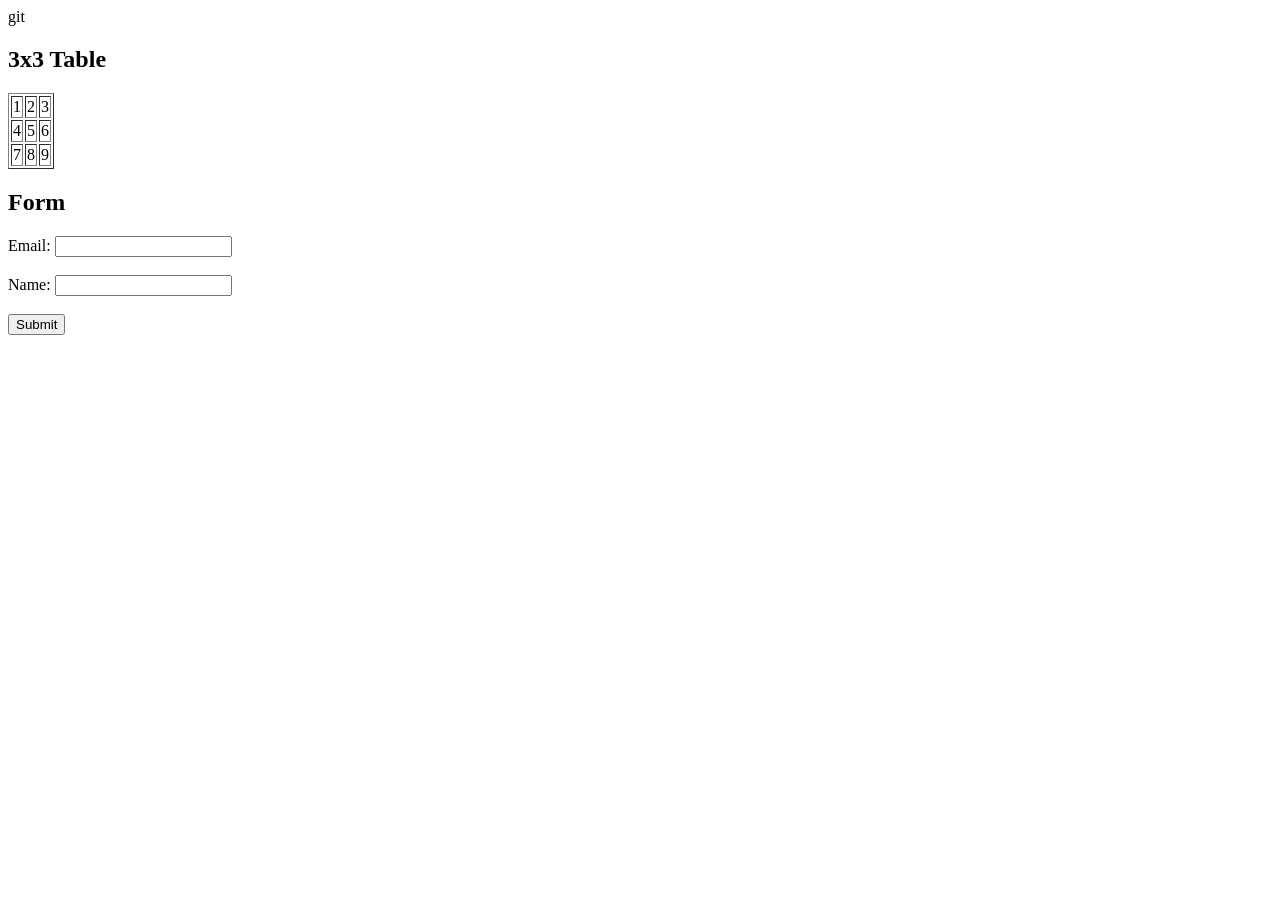
<file: index.html>
<!DOCTYPE html>
<html>
<head>
  <title>HTML Assignment</title>git 
</head>
<body>

  <h2>3x3 Table</h2>
  <table border="1">
    <tr><td>1</td><td>2</td><td>3</td></tr>
    <tr><td>4</td><td>5</td><td>6</td></tr>
    <tr><td>7</td><td>8</td><td>9</td></tr>
  </table>

  <h2>Form</h2>
  <form>
    <label>Email:</label>
    <input type="email" required><br><br>

    <label>Name:</label>
    <input type="text" required><br><br>

    <button type="submit">Submit</button>
  </form>

</body>
</html>
<!-- Test change for Git -->
</file>
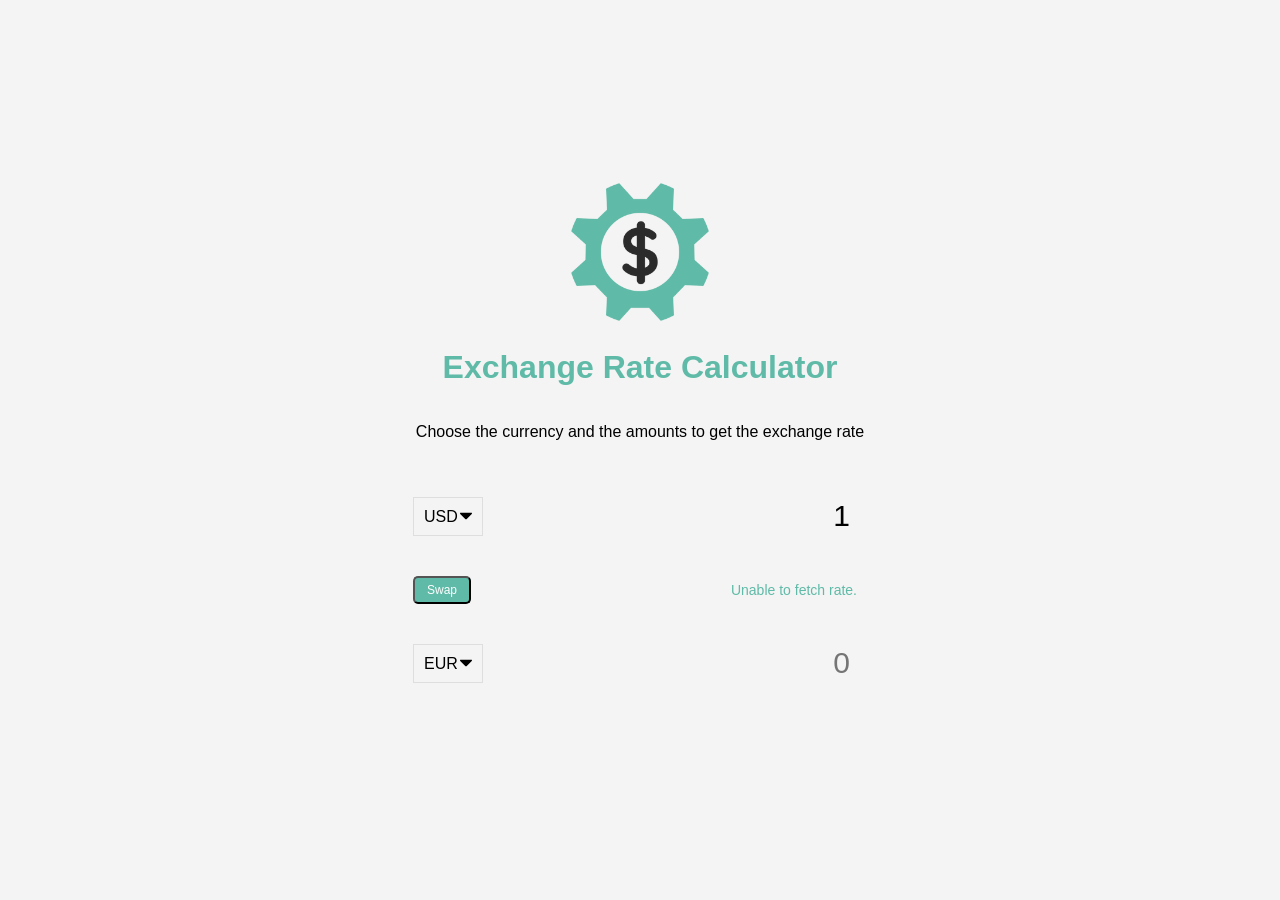
<file: exchange-rate/index.html>
<!DOCTYPE html>
<html lang="en">
  <head>
    <meta charset="UTF-8" />
    <meta name="viewport" content="width=device-width, initial-scale=1.0" />
    <meta http-equiv="X-UA-Compatible" content="ie=edge" />
    <title>Exchange Rate Calculator</title>
    <link rel="stylesheet" href="style.css" />
  </head>
  <body>
    <img src="img/money.png" alt="" class="money-img" />
    <h1>Exchange Rate Calculator</h1>
    <p>Choose the currency and the amounts to get the exchange rate</p>

    <div class="container">
      <div class="currency">
        <select id="currency-one">
          <option value="AED">AED</option>
          <option value="ARS">ARS</option>
          <option value="AUD">AUD</option>
          <option value="BGN">BGN</option>
          <option value="BRL">BRL</option>
          <option value="BSD">BSD</option>
          <option value="CAD">CAD</option>
          <option value="CHF">CHF</option>
          <option value="CLP">CLP</option>
          <option value="CNY">CNY</option>
          <option value="COP">COP</option>
          <option value="CZK">CZK</option>
          <option value="DKK">DKK</option>
          <option value="DOP">DOP</option>
          <option value="EGP">EGP</option>
          <option value="EUR">EUR</option>
          <option value="FJD">FJD</option>
          <option value="GBP">GBP</option>
          <option value="GTQ">GTQ</option>
          <option value="HKD">HKD</option>
          <option value="HRK">HRK</option>
          <option value="HUF">HUF</option>
          <option value="IDR">IDR</option>
          <option value="ILS">ILS</option>
          <option value="INR">INR</option>
          <option value="ISK">ISK</option>
          <option value="JPY">JPY</option>
          <option value="KRW">KRW</option>
          <option value="KZT">KZT</option>
          <option value="MXN">MXN</option>
          <option value="MYR">MYR</option>
          <option value="NOK">NOK</option>
          <option value="NZD">NZD</option>
          <option value="PAB">PAB</option>
          <option value="PEN">PEN</option>
          <option value="PHP">PHP</option>
          <option value="PKR">PKR</option>
          <option value="PLN">PLN</option>
          <option value="PYG">PYG</option>
          <option value="RON">RON</option>
          <option value="RUB">RUB</option>
          <option value="SAR">SAR</option>
          <option value="SEK">SEK</option>
          <option value="SGD">SGD</option>
          <option value="THB">THB</option>
          <option value="TRY">TRY</option>
          <option value="TWD">TWD</option>
          <option value="UAH">UAH</option>
          <option value="USD" selected>USD</option>
          <option value="UYU">UYU</option>
          <option value="VND">VND</option>
          <option value="ZAR">ZAR</option>
        </select>
        <input type="number" id="amount-one" placeholder="0" value="1" />
      </div>

      <div class="swap-rate-container">
        <button class="btn" id="swap">
          Swap
        </button>
        <div class="rate" id="rate"></div>
      </div>

      <div class="currency">
        <select id="currency-two">
          <option value="AED">AED</option>
          <option value="ARS">ARS</option>
          <option value="AUD">AUD</option>
          <option value="BGN">BGN</option>
          <option value="BRL">BRL</option>
          <option value="BSD">BSD</option>
          <option value="CAD">CAD</option>
          <option value="CHF">CHF</option>
          <option value="CLP">CLP</option>
          <option value="CNY">CNY</option>
          <option value="COP">COP</option>
          <option value="CZK">CZK</option>
          <option value="DKK">DKK</option>
          <option value="DOP">DOP</option>
          <option value="EGP">EGP</option>
          <option value="EUR" selected>EUR</option>
          <option value="FJD">FJD</option>
          <option value="GBP">GBP</option>
          <option value="GTQ">GTQ</option>
          <option value="HKD">HKD</option>
          <option value="HRK">HRK</option>
          <option value="HUF">HUF</option>
          <option value="IDR">IDR</option>
          <option value="ILS">ILS</option>
          <option value="INR">INR</option>
          <option value="ISK">ISK</option>
          <option value="JPY">JPY</option>
          <option value="KRW">KRW</option>
          <option value="KZT">KZT</option>
          <option value="MXN">MXN</option>
          <option value="MYR">MYR</option>
          <option value="NOK">NOK</option>
          <option value="NZD">NZD</option>
          <option value="PAB">PAB</option>
          <option value="PEN">PEN</option>
          <option value="PHP">PHP</option>
          <option value="PKR">PKR</option>
          <option value="PLN">PLN</option>
          <option value="PYG">PYG</option>
          <option value="RON">RON</option>
          <option value="RUB">RUB</option>
          <option value="SAR">SAR</option>
          <option value="SEK">SEK</option>
          <option value="SGD">SGD</option>
          <option value="THB">THB</option>
          <option value="TRY">TRY</option>
          <option value="TWD">TWD</option>
          <option value="UAH">UAH</option>
          <option value="USD">USD</option>
          <option value="UYU">UYU</option>
          <option value="VND">VND</option>
          <option value="ZAR">ZAR</option>
        </select>
        <input type="number" id="amount-two" placeholder="0" />
      </div>
    </div>

    <script src="script.js"></script>
  </body>
</html>
</file>
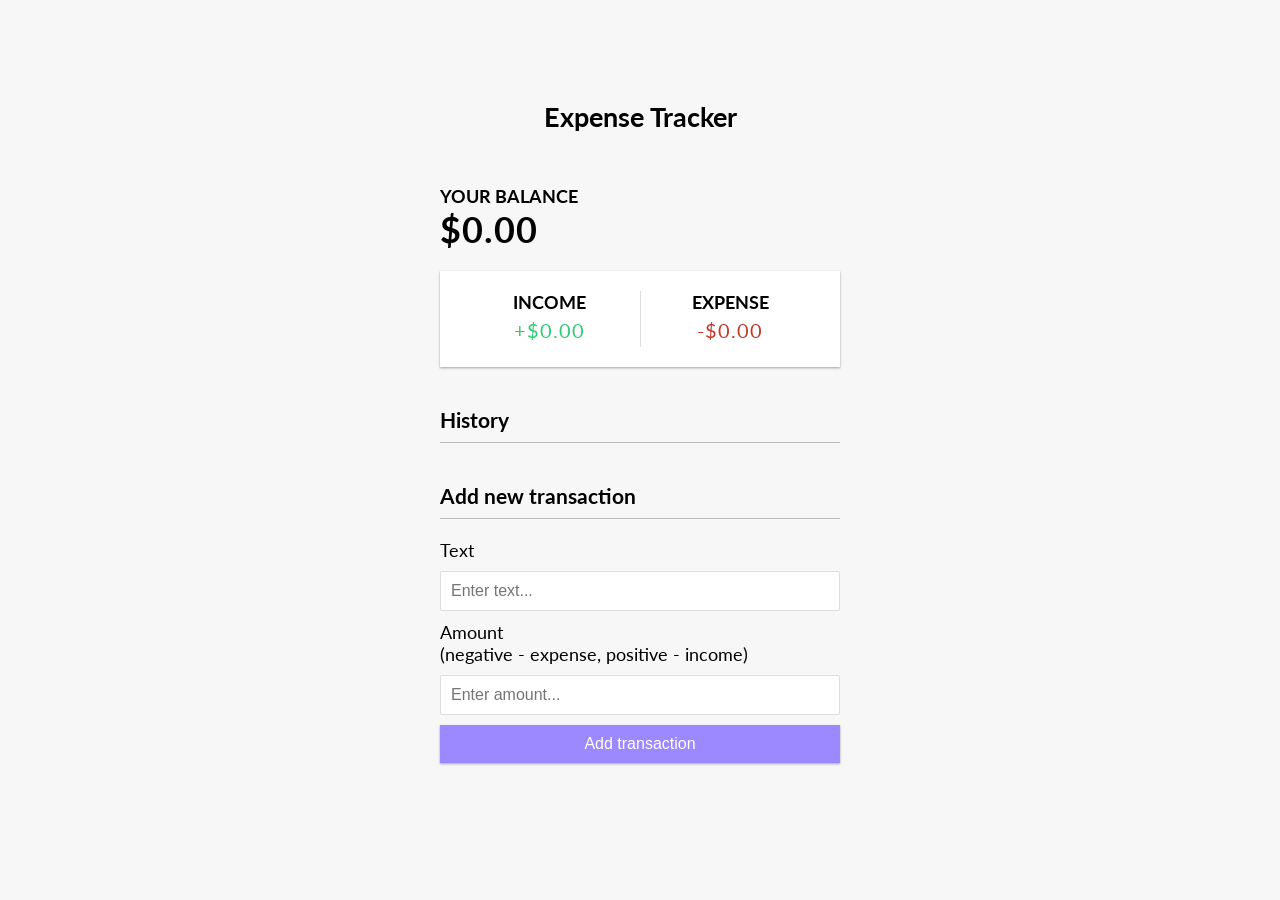
<file: expense-tracker/index.html>
<!DOCTYPE html>
<html lang="en">
  <head>
    <meta charset="UTF-8" />
    <meta name="viewport" content="width=device-width, initial-scale=1.0" />
    <meta http-equiv="X-UA-Compatible" content="ie=edge" />
    <link rel="stylesheet" href="style.css" />
    <title>Expense Tracker</title>
  </head>
  <body>
    <h2>Expense Tracker</h2>

    <div class="container">
      <h4>Your Balance</h4>
      <h1 id="balance">$0.00</h1>

      <div class="inc-exp-container">
        <div>
          <h4>Income</h4>
          <p id="money-plus" class="money plus">+$0.00</p>
        </div>
        <div>
          <h4>Expense</h4>
          <p id="money-minus" class="money minus">-$0.00</p>
        </div>
      </div>

      <h3>History</h3>
      <ul id="list" class="list">
        <!-- <li class="minus">
          Cash <span>-$400</span><button class="delete-btn">x</button>
        </li> -->
      </ul>

      <h3>Add new transaction</h3>
      <form id="form">
        <div class="form-control">
          <label for="text">Text</label>
          <input type="text" id="text" placeholder="Enter text..." />
        </div>
        <div class="form-control">
          <label for="amount"
            >Amount <br />
            (negative - expense, positive - income)</label
          >
          <input type="number" id="amount" placeholder="Enter amount..." />
        </div>
        <button class="btn">Add transaction</button>
      </form>
    </div>

    <script src="script.js"></script>
  </body>
</html>
</file>
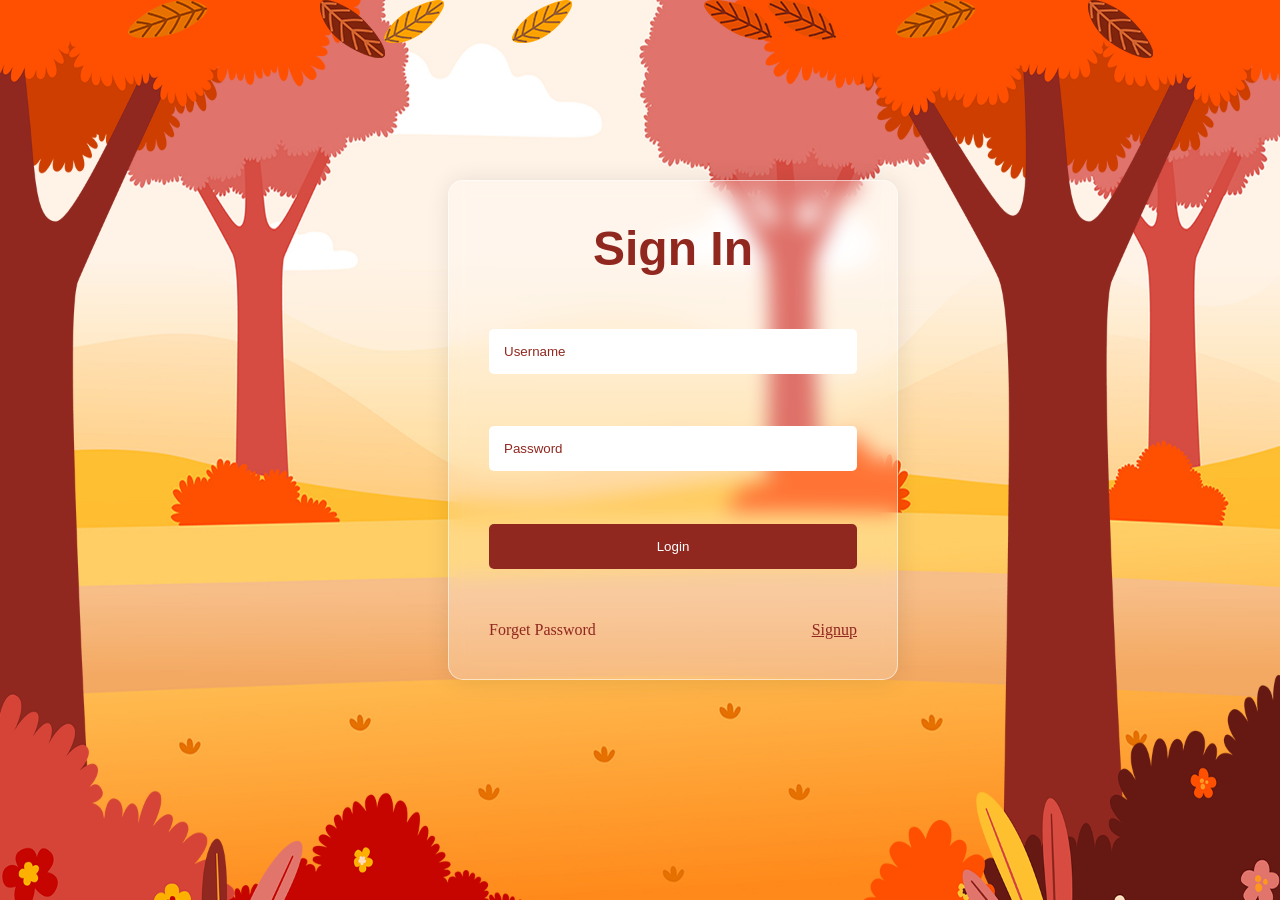
<file: glassmorphism/index.html>
<!DOCTYPE html>
<html lang="en">
<head>
	<meta charset="UTF-8">
	<title>Animated Glassmorphism Login Page</title>
	<link rel="stylesheet" href="style.css">
</head>
<body>
	<section>
		<div class="leaves">
			<div class="set">
				<div><img src="leaf_01.png"></div>
				<div><img src="leaf_02.png"></div>
				<div><img src="leaf_03.png"></div>
				<div><img src="leaf_04.png"></div>
				<div><img src="leaf_01.png"></div>
				<div><img src="leaf_02.png"></div>
				<div><img src="leaf_03.png"></div>
				<div><img src="leaf_04.png"></div>
			</div>
		</div> 
		<img src="bg.jpg" class="bg">
		<!-- <img src="girl.png" class="girl"> -->
		<img src="trees.png" class="trees">
		<div class="login">
			<h2>Sign In</h2>
			<div class="inputBox">
				<input type="text" placeholder="Username">
			</div>
			<div class="inputBox">
				<input type="password" placeholder="Password">
			</div>
			<div class="inputBox">
				<input type="submit" value="Login" id="btn">
			</div>
			<div class="group">
				<a href="#" class="forget">Forget Password</a>
				<a href="#">Signup</a>
			</div>
		</div>
		
	</section>
</body>
</html>
</file>
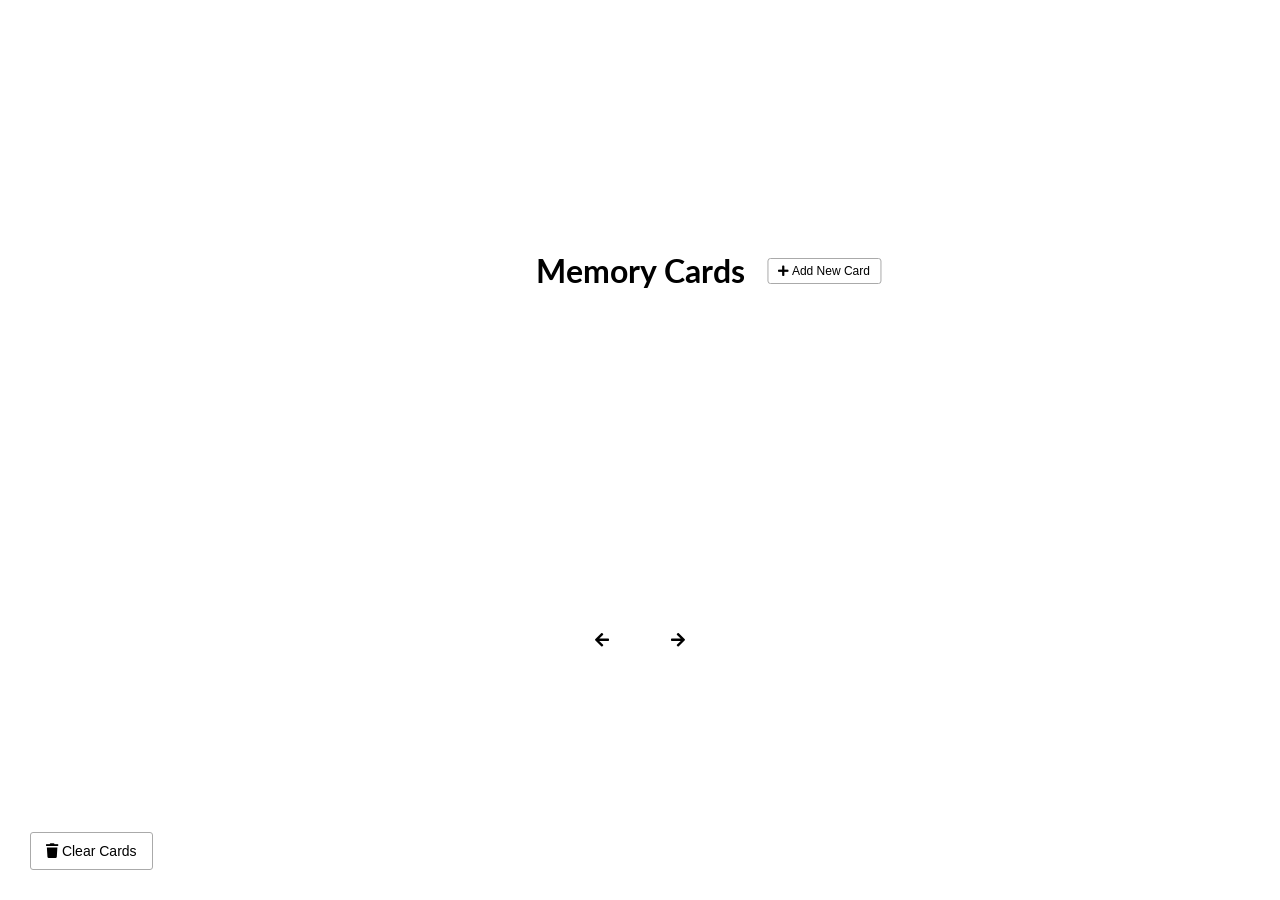
<file: memory-cards/index.html>
<!DOCTYPE html>
<html lang="en">
  <head>
    <meta charset="UTF-8" />
    <meta name="viewport" content="width=device-width, initial-scale=1.0" />
    <meta http-equiv="X-UA-Compatible" content="ie=edge" />
    <link
      rel="stylesheet"
      href="https://cdnjs.cloudflare.com/ajax/libs/font-awesome/5.11.2/css/all.min.css"
      integrity="sha256-+N4/V/SbAFiW1MPBCXnfnP9QSN3+Keu+NlB+0ev/YKQ="
      crossorigin="anonymous"
    />
    <link rel="stylesheet" href="style.css" />
    <title>Memory Cards</title>
  </head>
  <body>
    <button id="clear" class="clear btn">
      <i class="fas fa-trash"></i> Clear Cards
    </button>

    <h1>
      Memory Cards
      <button id="show" class="btn btn-small">
        <i class="fas fa-plus"></i> Add New Card
      </button>
    </h1>

    <div id="cards-container" class="cards">
      <!-- <div class="card active">
        <div class="inner-card">
          <div class="inner-card-front">
            <p>
              What is PHP?
            </p>
          </div>
          <div class="inner-card-back">
            <p>
              A programming language
            </p>
          </div>
        </div>
      </div>

      <div class="card">
        <div class="inner-card">
          <div class="inner-card-front">
            <p>
              What is PHP?
            </p>
          </div>
          <div class="inner-card-back">
            <p>
              A programming language
            </p>
          </div>
        </div>
      </div> -->
    </div>

    <div class="navigation">
      <button id="prev" class="nav-button">
        <i class="fas fa-arrow-left"></i>
      </button>

      <p id="current"></p>

      <button id="next" class="nav-button">
        <i class="fas fa-arrow-right"></i>
      </button>
    </div>

    <div id="add-container" class="add-container">
      <h1>
        Add New Card
        <button id="hide" class="btn btn-small btn-ghost">
          <i class="fas fa-times"></i>
        </button>
      </h1>

      <div class="form-group">
        <label for="question">Question</label>
        <textarea id="question" placeholder="Enter question..."></textarea>
      </div>

      <div class="form-group">
        <label for="answer">Answer</label>
        <textarea id="answer" placeholder="Enter Answer..."></textarea>
      </div>

      <button id="add-card" class="btn">
        <i class="fas fa-plus"></i> Add Card
      </button>
    </div>

    <script src="script.js"></script>
  </body>
</html>
</file>
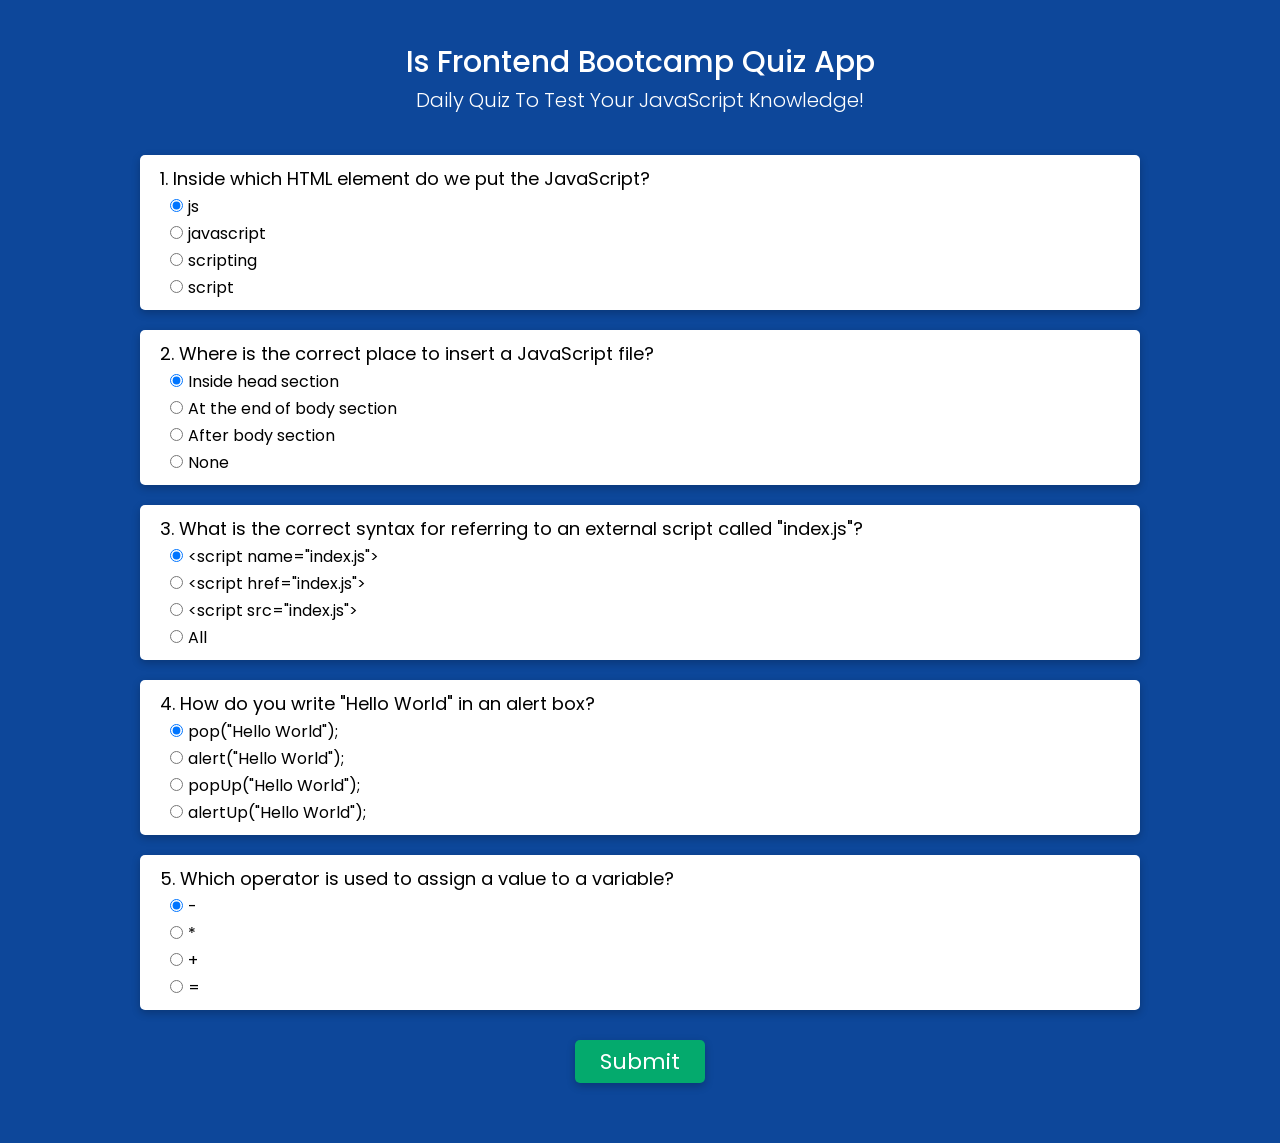
<file: QuizApp/index.html>
<!DOCTYPE html>
<html lang="en">
<head>
    <meta charset="UTF-8">
    <meta http-equiv="X-UA-Compatible" content="IE=edge">
    <meta name="viewport" content="width=device-width, initial-scale=1.0">
    <title>Quiz-App -  Daily Quiz To Test Your JavaScript Knowledge</title>

    <link rel="icon" type="image/x-icon" href="./images/favicon.ico">
    <link rel="stylesheet" href="./style.css">
</head>
<body>

    <main>
        <section class="quiz">
            <div class="heading">
                <p class="title">Is Frontend Bootcamp Quiz App</p>
                <p class="subtitle">Daily Quiz To Test Your JavaScript Knowledge!</p>
            </div>

            <div class="result hide">
                <p></p>
                <p class="reload">
                    <button onclick="document.location.reload(true)">Try Again?</button>
                </p>
            </div>

            <form class="quiz-form">
                <div class="question ">
                    <p>1. Inside which HTML element do we put the JavaScript?</p>
                    <div class="option">
                        <input type="radio" name="q1" id="" value="A" checked>
                        <label for="">js</label>
                    </div>
                    <div class="option">
                        <input type="radio" name="q1" id="" value="B">
                        <label for="">javascript</label>
                    </div>
                    <div class="option">
                        <input type="radio" name="q1" id="" value="C">
                        <label for="">scripting</label>
                    </div>
                    <div class="option">
                        <input type="radio" name="q1" id="" value="D">
                        <label for="">script</label>
                    </div>
                </div>

                <div class="question">
                    <p>2. Where is the correct place to insert a JavaScript file?</p>
                    <div class="option">
                        <input type="radio" name="q2" id="" value="A" checked>
                        <label for="">Inside head section</label>
                    </div>
                    <div class="option">
                        <input type="radio" name="q2" id="" value="B">
                        <label for="">At the end of body section</label>
                    </div>
                    <div class="option">
                        <input type="radio" name="q2" id="" value="C">
                        <label for="">After body section</label>
                    </div>
                    <div class="option">
                        <input type="radio" name="q2" id="" value="D">
                        <label for="">None</label>
                    </div>
                </div>

                <div class="question">
                    <p>3. What is the correct syntax for referring to an external script called "index.js"?</p>
                    <div class="option">
                        <input type="radio" name="q3" id="" value="A" checked>
                        <label for="">&#60;script name="index.js"&#62;</label>
                    </div>
                    <div class="option">
                        <input type="radio" name="q3" id="" value="B">
                        <label for="">&#60;script href="index.js"&#62;</label>
                    </div>
                    <div class="option">
                        <input type="radio" name="q3" id="" value="C">
                        <label for="">&#60;script src="index.js"&#62;</label>
                    </div>
                    <div class="option">
                        <input type="radio" name="q3" id="" value="D">
                        <label for="">All</label>
                    </div>
                </div>

                <div class="question">
                    <p>4. How do you write "Hello World" in an alert box?</p>
                    <div class="option">
                        <input type="radio" name="q4" id="" value="A" checked>
                        <label for="">pop("Hello World");</label>
                    </div>
                    <div class="option">
                        <input type="radio" name="q4" id="" value="B">
                        <label for="">alert("Hello World");</label>
                    </div>
                    <div class="option">
                        <input type="radio" name="q4" id="" value="C">
                        <label for="">popUp("Hello World");</label>
                    </div>
                    <div class="option">
                        <input type="radio" name="q4" id="" value="D">
                        <label for="">alertUp("Hello World");</label>
                    </div>
                </div>

                <div class="question">
                    <p>5. Which operator is used to assign a value to a variable?</p>
                    <div class="option">
                        <input type="radio" name="q5" id="" value="A" checked>
                        <label for="">-</label>
                    </div>
                    <div class="option">
                        <input type="radio" name="q5" id="" value="B">
                        <label for="">*</label>
                    </div>
                    <div class="option">
                        <input type="radio" name="q5" id="" value="C">
                        <label for="">+</label>
                    </div>
                    <div class="option">
                        <input type="radio" name="q5" id="" value="D">
                        <label for="">=</label>
                    </div>
                </div>
                <div class="submit">
                    <input type="submit" value="Submit">
                </div>
            </form>
        </section>
    </main>

    <script src="app.js"></script>
    
</body>
</html>
</file>
<file: exchange-rate/style.css>
:root {
  --primary-color: #5fbaa7;
}

* {
  box-sizing: border-box;
}

body {
  background-color: #f4f4f4;
  font-family: Arial, Helvetica, sans-serif;
  display: flex;
  flex-direction: column;
  align-items: center;
  justify-content: center;
  height: 100vh;
  margin: 0;
  padding: 20px;
}

h1 {
  color: var(--primary-color);
}

p {
  text-align: center;
}

.btn {
  color: #fff;
  background: var(--primary-color);
  cursor: pointer;
  border-radius: 5px;
  font-size: 12px;
  padding: 5px 12px;
}

.money-img {
  width: 150px;
}

.currency {
  padding: 40px 0;
  display: flex;
  align-items: center;
  justify-content: space-between;
}

.currency select {
  padding: 10px 20px 10px 10px;
  -moz-appearance: none;
  -webkit-appearance: none;
  appearance: none;
  border: 1px solid #dedede;
  font-size: 16px;
  /*  You may not need these following lines. The arrow did not show for me on MacOS/Chrome so I added it. Just remove it if you would like  */
  background: transparent;
  background-image: url('data:image/svg+xml;charset=US-ASCII,%3Csvg%20xmlns%3D%22http%3A%2F%2Fwww.w3.org%2F2000%2Fsvg%22%20width%3D%22292.4%22%20height%3D%22292.4%22%3E%3Cpath%20fill%3D%22%20000002%22%20d%3D%22M287%2069.4a17.6%2017.6%200%200%200-13-5.4H18.4c-5%200-9.3%201.8-12.9%205.4A17.6%2017.6%200%200%200%200%2082.2c0%205%201.8%209.3%205.4%2012.9l128%20127.9c3.6%203.6%207.8%205.4%2012.8%205.4s9.2-1.8%2012.8-5.4L287%2095c3.5-3.5%205.4-7.8%205.4-12.8%200-5-1.9-9.2-5.5-12.8z%22%2F%3E%3C%2Fsvg%3E');
  background-position: right 10px top 50%, 0, 0;
  background-size: 12px auto, 100%;
  background-repeat: no-repeat;
}

.currency input {
  border: 0;
  background: transparent;
  font-size: 30px;
  text-align: right;
}

.swap-rate-container {
  display: flex;
  align-items: center;
  justify-content: space-between;
}

.rate {
  color: var(--primary-color);
  font-size: 14px;
  padding: 0 10px;
}

select:focus,
input:focus,
button:focus {
  outline: 0;
}

@media (max-width: 600px) {
  .currency input {
    width: 200px;
  }
}
</file>
<file: expense-tracker/style.css>
@import url('https://fonts.googleapis.com/css?family=Lato&display=swap');

:root {
  --box-shadow: 0 1px 3px rgba(0, 0, 0, 0.12), 0 1px 2px rgba(0, 0, 0, 0.24);
}

* {
  box-sizing: border-box;
}

body {
  background-color: #f7f7f7;
  display: flex;
  flex-direction: column;
  align-items: center;
  justify-content: center;
  min-height: 100vh;
  margin: 0;
  font-family: 'Lato', sans-serif;
  font-size: 18px;
}

.container {
  margin: 30px auto;
  width: 400px;
}

h1 {
  letter-spacing: 1px;
  margin: 0;
}

h3 {
  border-bottom: 1px solid #bbb;
  padding-bottom: 10px;
  margin: 40px 0 10px;
}

h4 {
  margin: 0;
  text-transform: uppercase;
}

.inc-exp-container {
  background-color: #fff;
  box-shadow: var(--box-shadow);
  padding: 20px;
  display: flex;
  justify-content: space-between;
  margin: 20px 0;
}

.inc-exp-container > div {
  flex: 1;
  text-align: center;
}

.inc-exp-container > div:first-of-type {
  border-right: 1px solid #dedede;
}

.money {
  font-size: 20px;
  letter-spacing: 1px;
  margin: 5px 0;
}

.money.plus {
  color: #2ecc71;
}

.money.minus {
  color: #c0392b;
}

label {
  display: inline-block;
  margin: 10px 0;
}

input[type='text'],
input[type='number'] {
  border: 1px solid #dedede;
  border-radius: 2px;
  display: block;
  font-size: 16px;
  padding: 10px;
  width: 100%;
}

.btn {
  cursor: pointer;
  background-color: #9c88ff;
  box-shadow: var(--box-shadow);
  color: #fff;
  border: 0;
  display: block;
  font-size: 16px;
  margin: 10px 0 30px;
  padding: 10px;
  width: 100%;
}

.btn:focus,
.delete-btn:focus {
  outline: 0;
}

.list {
  list-style-type: none;
  padding: 0;
  margin-bottom: 40px;
}

.list li {
  background-color: #fff;
  box-shadow: var(--box-shadow);
  color: #333;
  display: flex;
  justify-content: space-between;
  position: relative;
  padding: 10px;
  margin: 10px 0;
}

.list li.plus {
  border-right: 5px solid #2ecc71;
}

.list li.minus {
  border-right: 5px solid #c0392b;
}

.delete-btn {
  cursor: pointer;
  background-color: #e74c3c;
  border: 0;
  color: #fff;
  font-size: 20px;
  line-height: 20px;
  padding: 2px 5px;
  position: absolute;
  top: 50%;
  left: 0;
  transform: translate(-100%, -50%);
  opacity: 0;
  transition: opacity 0.3s ease;
}

.list li:hover .delete-btn {
  opacity: 1;
}
</file>
<file: glassmorphism/style.css>
* {
    margin: 0;
    padding: 0;
    box-sizing: border-box;
}

body {
    height: 100vh;
}
.bg {
    height: 100vh;
    width: 100%;
}
.trees {
    position: absolute;
    left: 0;
    top: 0;
    height: 100vh;
    width: 100%;
}
.login {
    position: absolute;
    left: 35%;
    top: 20%;
    display: flex;
    flex-direction: column;
    justify-content: space-between;
    align-items: center;
    gap: 20px;
    background-color: rgba(255, 255, 255, 0.208);
    backdrop-filter: blur(10px);
    width: 450px;
    height: 500px;
    padding: 40px;
    border-radius: 15px;
    border: .5px solid rgba(255, 255, 255, 0.56);
    box-shadow: 1px 1px 25px rgba(0, 0, 0, 0.097);
}
.login div {
    width: 100%;
}
h2 {
    width: 100%;
    text-align: center;
    color: #90281F;
    font-size: 3rem;
    font-family: 'Poppins', sans-serif;
}
.inputBox input {
    width: 100%;
    padding: 15px;
    border-radius: 5px;
    border: none;
    color: #90281F;
    outline: none;
    text-transform: capitalize;
}
.inputBox input::placeholder {
    color: #90281F;
}
#btn {
    background-color: #90281F;
    color: white;
    cursor: pointer;
    transition: .3s ease;
}
#btn:hover {
    opacity: 0.8;
}
.group {
    display: flex;
    justify-content: space-between;
    align-items: center;
}
.group a {
    color: #90281F;
}
.forget {
    text-decoration: none;
}

/* 🍃 Animation by pilupadare: Falling leaves with wind and gravity effect */
.leaves {
    position: absolute;
    width: 100%;
    height: 100%;
    top: 0;
    left: 0;
    pointer-events: none;
    overflow: hidden;
    z-index: 2;
}

.leaves .set div {
    position: absolute;
    animation: fall ease-in-out infinite;
}

/* Varying leaf sizes and speeds for realism */
.leaves .set div:nth-child(1) {
    left: 10%;
    width: 30px;
    animation-duration: 12s;
    animation-delay: 0s;
    z-index: 1;
}
.leaves .set div:nth-child(2) {
    left: 25%;
    width: 45px;
    animation-duration: 10s;
    animation-delay: 2s;
    z-index: 2;
}
.leaves .set div:nth-child(3) {
    left: 40%;
    width: 35px;
    animation-duration: 14s;
    animation-delay: 4s;
    z-index: 3;
}
.leaves .set div:nth-child(4) {
    left: 55%;
    width: 40px;
    animation-duration: 11s;
    animation-delay: 1s;
    z-index: 1;
}
.leaves .set div:nth-child(5) {
    left: 70%;
    width: 38px;
    animation-duration: 13s;
    animation-delay: 3s;
    z-index: 2;
}
.leaves .set div:nth-child(6) {
    left: 85%;
    width: 42px;
    animation-duration: 9s;
    animation-delay: 5s;
    z-index: 3;
}
.leaves .set div:nth-child(7) {
    left: 30%;
    width: 36px;
    animation-duration: 12s;
    animation-delay: 6s;
    z-index: 2;
}
.leaves .set div:nth-child(8) {
    left: 60%;
    width: 34px;
    animation-duration: 10s;
    animation-delay: 7s;
    z-index: 1;
}

@keyframes fall {
    0% {
        top: -50px;
        transform: rotate(0deg) translateX(0);
        opacity: 1;
    }
    50% {
        transform: rotate(180deg) translateX(30px);
        opacity: 0.7;
    }
    100% {
        top: 100%;
        transform: rotate(360deg) translateX(-30px);
        opacity: 0;
    }
}
</file>
<file: memory-cards/style.css>
@import url('https://fonts.googleapis.com/css?family=Lato:300,500,700&display=swap');

* {
  box-sizing: border-box;
}

body {
  background-color: #fff;
  display: flex;
  flex-direction: column;
  align-items: center;
  justify-content: center;
  height: 100vh;
  margin: 0;
  overflow: hidden;
  font-family: 'Lato', sans-serif;
}

h1 {
  position: relative;
}

h1 button {
  position: absolute;
  right: 0;
  transform: translate(120%, -50%);
  z-index: 2;
}

.btn {
  cursor: pointer;
  background-color: #fff;
  border: 1px solid #aaa;
  border-radius: 3px;
  font-size: 14px;
  margin-top: 20px;
  padding: 10px 15px;
}

.btn-small {
  font-size: 12px;
  padding: 5px 10px;
}

.btn-ghost {
  border: 0;
  background-color: transparent;
}

.clear {
  position: absolute;
  bottom: 30px;
  left: 30px;
}

.cards {
  perspective: 1000px;
  position: relative;
  height: 300px;
  width: 500px;
  max-width: 100%;
}

.card {
  position: absolute;
  opacity: 0;
  font-size: 1.5em;
  top: 0;
  left: 0;
  height: 100%;
  width: 100%;
  transform: translateX(50%) rotateY(-10deg);
  transition: transform 0.4s ease, opacity 0.4s ease;
}

.card.active {
  cursor: pointer;
  opacity: 1;
  z-index: 10;
  transform: translateX(0) rotateY(0deg);
}

.card.left {
  transform: translateX(-50%) rotateY(10deg);
}

.inner-card {
  box-shadow: 0 1px 10px rgba(0, 0, 0, 0.3);
  border-radius: 4px;
  height: 100%;
  width: 100%;
  position: relative;
  transform-style: preserve-3d;
  transition: transform 0.4s ease;
}

.card.show-answer .inner-card {
  transform: rotateX(180deg);
}

.inner-card-front,
.inner-card-back {
  backface-visibility: hidden;
  position: absolute;
  top: 0;
  left: 0;
  display: flex;
  align-items: center;
  justify-content: center;
  height: 100%;
  width: 100%;
  background: #fff;
}

.inner-card-front {
  transform: rotateX(0deg);
  z-index: 2;
}

.inner-card-back {
  transform: rotateX(180deg);
}

.inner-card-front::after,
.inner-card-back::after {
  content: '\f021  Flip';
  font-family: 'Font Awesome 5 Free', Lato, sans-serif;
  position: absolute;
  top: 10px;
  right: 10px;
  font-weight: bold;
  font-size: 16px;
  color: #ddd;
}

.navigation {
  display: flex;
  margin: 20px 0;
}

.navigation .nav-button {
  border: none;
  background-color: transparent;
  cursor: pointer;
  font-size: 16px;
}

.navigation p {
  margin: 0 25px;
}

.add-container {
  opacity: 0;
  z-index: -1;
  background-color: #f0f0f0;
  border-top: 2px solid #eee;
  display: flex;
  flex-direction: column;
  align-items: center;
  justify-content: center;
  padding: 10px 0;
  position: absolute;
  top: 0;
  bottom: 0;
  width: 100%;
  transition: 0.3s ease;
}

.add-container.show {
  opacity: 1;
  z-index: 2;
}

.add-container h3 {
  margin: 10px 0;
}

.form-group label {
  display: block;
  margin: 20px 0 10px;
}

.form-group textarea {
  border: 1px solid #aaa;
  border-radius: 3px;
  font-size: 16px;
  padding: 12px;
  min-width: 500px;
  max-width: 100%;
}
</file>
<file: QuizApp/style.css>
@import url('https://fonts.googleapis.com/css2?family=Poppins:ital,wght@0,100;0,200;0,300;0,400;0,500;0,600;0,700;0,800;0,900;1,100;1,200;1,300;1,400;1,500;1,600;1,700;1,800;1,900&family=Roboto&display=swap');
@import url("https://cdn.jsdelivr.net/npm/bootstrap-icons@1.8.2/font/bootstrap-icons.css");

:root{
    --box-shadow: rgba(0, 0, 0, 0.24) 0px 3px 8px;
}

* {
    margin: 0;
    padding: 0;
    box-sizing: border-box;
    font-size: 16px;
    font-family: 'Poppins', sans-serif;
    text-decoration: none;
    list-style: none;
}

.quiz{
    background-color: #0d479a;
    padding: 30px;
}

.heading{
    margin: 10px auto 40px auto;
}

.heading .title{
    font-size: 30px;
    color: #ffffff;
    font-weight: 500;
    text-align: center;
}

.heading .subtitle{
    font-size: 20px;
    color: #ffffff;
    font-weight: 300;
    text-align: center;
}

.result{
    text-align: center;
    min-width: 350px;
    max-width: 400px;
    margin: 20px auto;
    border-radius: 5px;
    background-color: #ffffff;
    box-shadow: var(--box-shadow);
}

.result p:first-child{
    padding: 10px 20px;
}

.hide{
    display: none;
}

.reload button{
    background-color: #04AA6D;
    color: #ffffff;
    padding: 10px 20px;
    border-radius: 0px 0px 5px 5px;
    width: 100%;
    border: 0px;
}

.reload button:hover{
    background-color: #03a369;
    cursor: pointer;
}

.quiz-form{
    max-width: 1000px;
    margin: auto;
}

.question{
    background-color: #ffffff;
    padding: 10px 20px;
    border-radius: 5px;
    margin: 20px 0px;
    box-shadow: var(--box-shadow);
}
.wrong-answer{
    background-color: #ff6868;
}
.correct-answer{
    background-color: #63ff85;
}
.question > * {
    font-size: 18px;
}

.option {
    margin-left: 10px;
}
.submit{
    text-align: center;
    margin: 30px 0px;
}

.submit input {
    background-color: #04AA6D;
    padding: 5px 25px;
    color: #ffffff;
    font-size: 22px;
    border-radius: 5px;
    box-shadow: var(--box-shadow);
    border: 0px;
}

.submit input:hover{
    background-color: #03a369;
    cursor: pointer;
}
</file>
